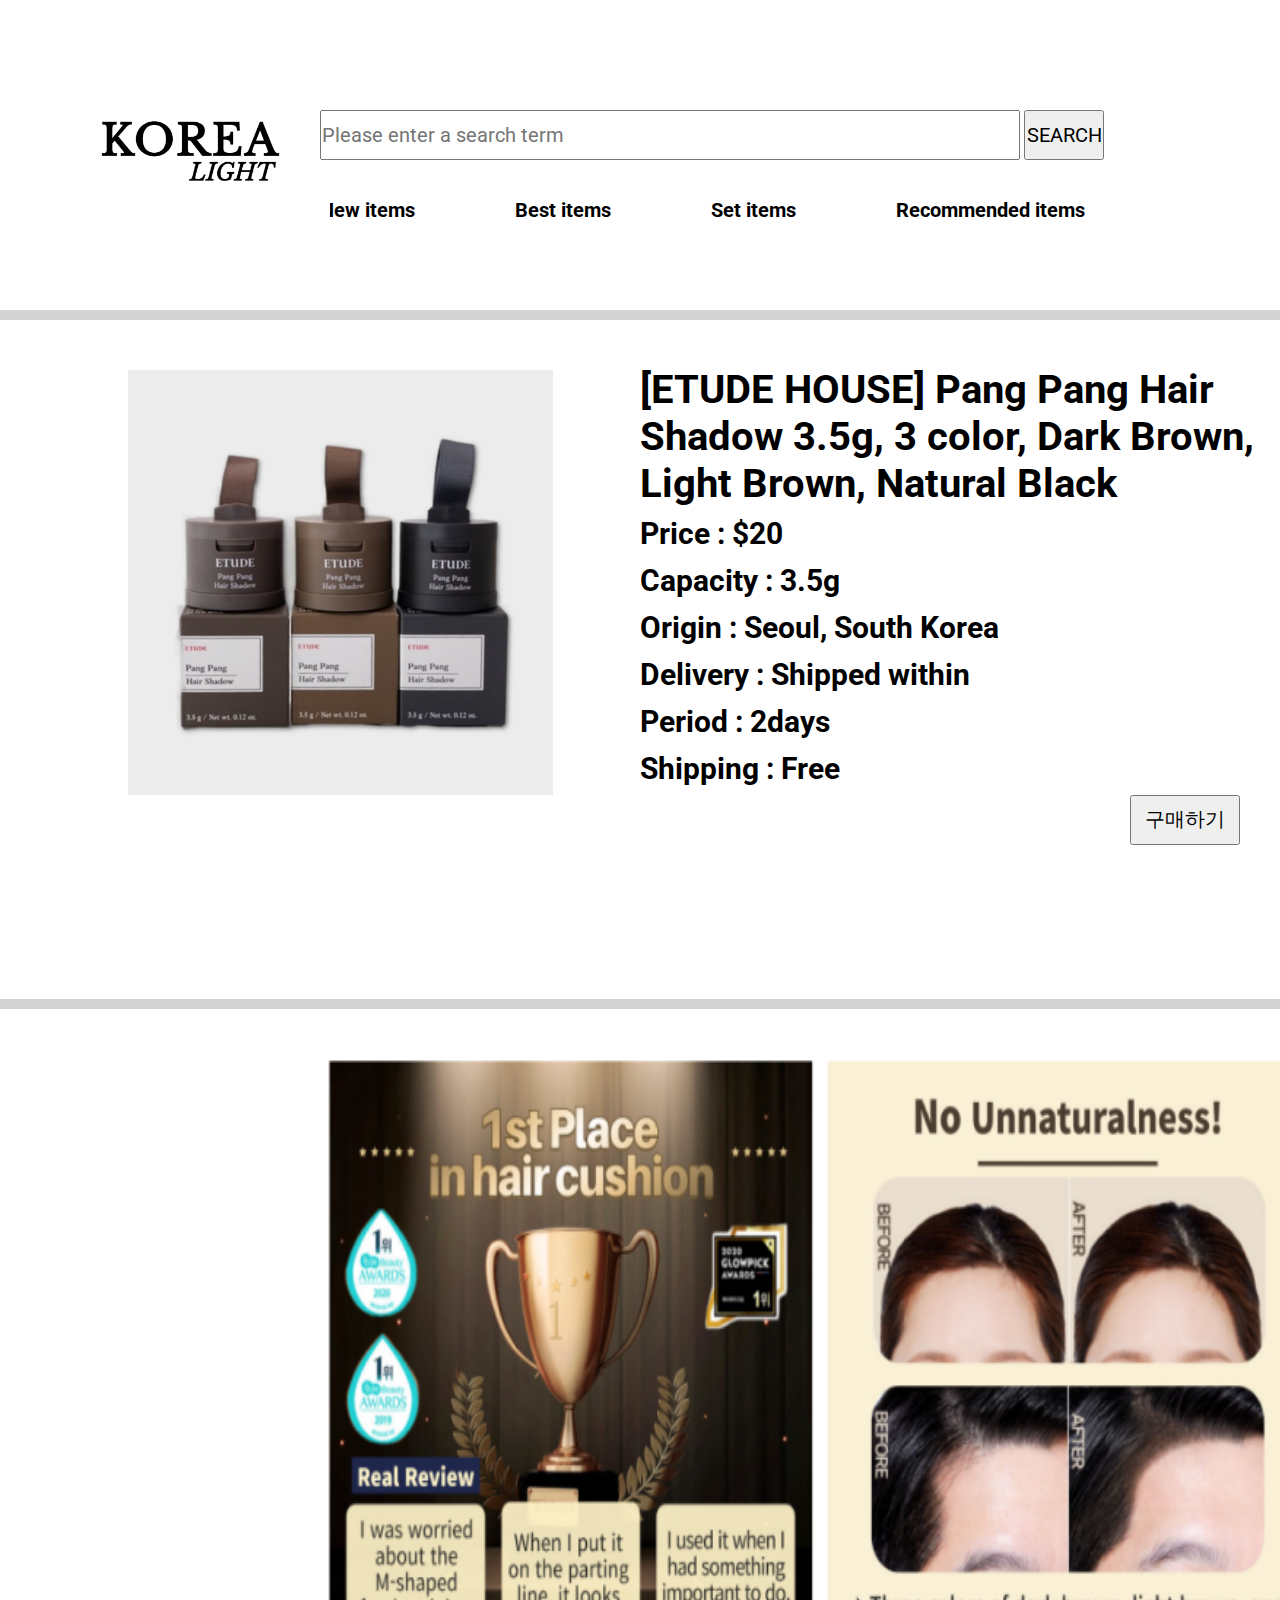
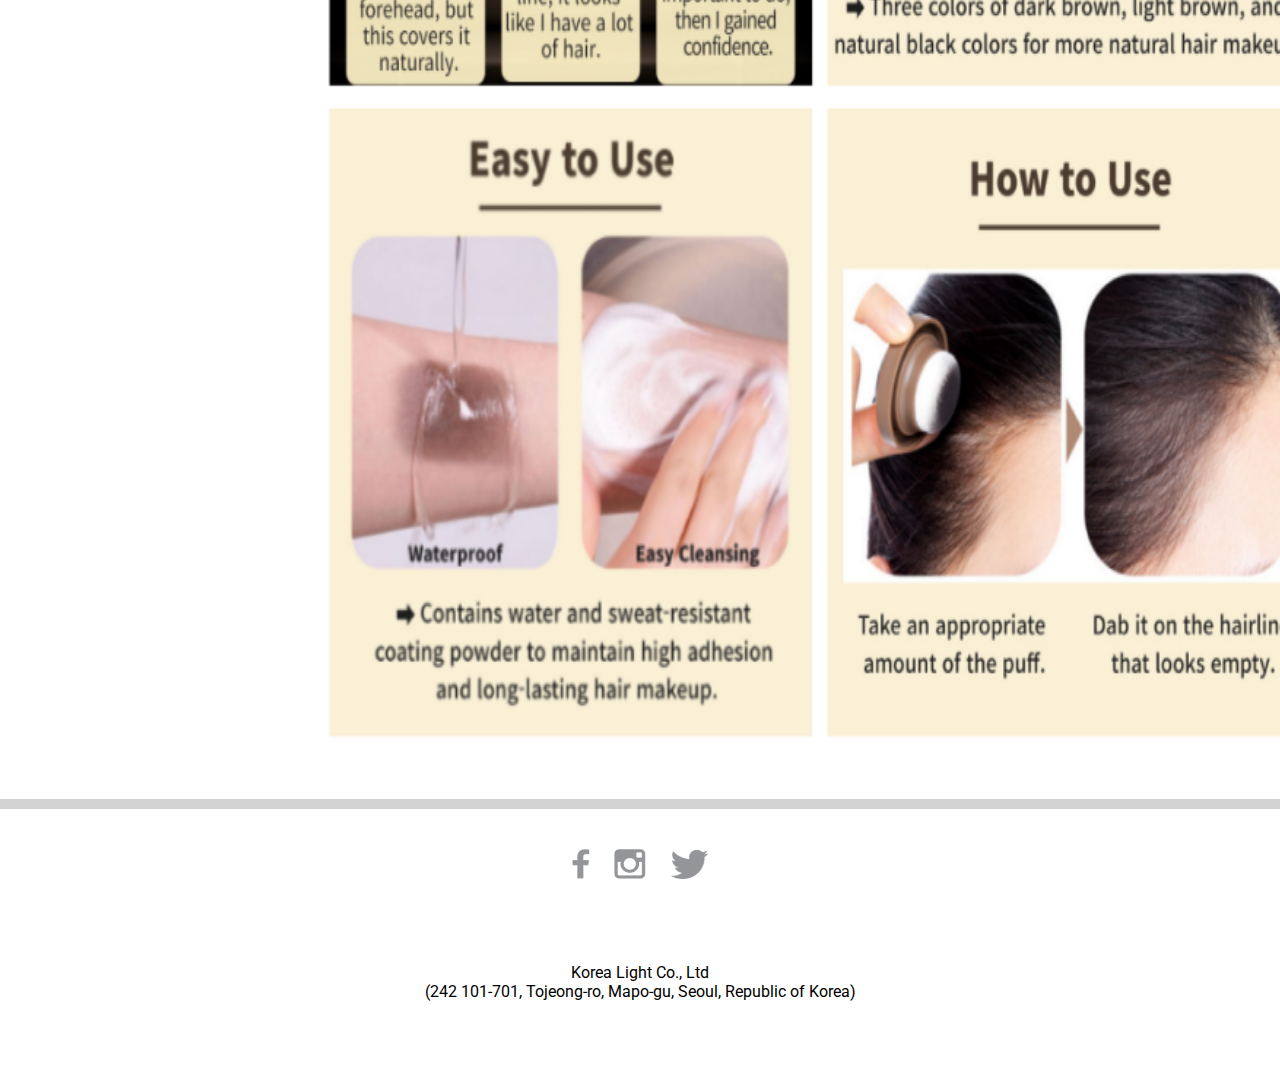
<file: week13003.html>
<!DOCTYPE html>
<html lang="ko-KR">
<head>
<tittle></tittle>    
<meta charset="UTF-8">
    
    <link rel="stylesheet" href="week11003.css">
    <link href="https://fonts.googleapis.com/css2?family=Roboto:wght@400;700&display=swap" rel="stylesheet">
</head>
<body>
<div class="navlogo">

<a class="logo" href="week13001.html">
            <img src="images\a1.jpg" alt="a1"><br><br>
        </a>


 </div>

<div class="search">
<form class="custom-form">
  <input type="search" placeholder="Please enter a search term" class="custom-search">
  <input type="submit" value="SEARCH" class="custom-search-button"v>
</form>
</div>
    <div class="navbar">
        
        <ul class="menu">
            <li><a href="week13002.html">New items</a></li>
            <li><a href="week13002.html">Best items</a></li>
            <li><a href="week13002.html">Set items</a></li>
            <li><a href="week13002.html">Recommended items</a></li>
        </ul>
    </div>

    <div class="bar">
</div>

<div class="Product_pic">
<img src="images\a6.jpg">
</div>


<div class="Product_info">
<a class="a1"><br>[ETUDE HOUSE] Pang Pang Hair Shadow 3.5g, 3 color, Dark Brown, Light Brown, Natural Black<br></a>
<a class="a2">Price : $20<br> Capacity : 3.5g <br> Origin : Seoul, South Korea <br>
Delivery : Shipped within <br> Period : 2days <br> Shipping : Free</a>
  <input type="submit" value="구매하기" class="custom-buy-button"v>

</div>
 <div class="bar">

</div>
<br><br><br><br><br><br><br><br><br><br><br><br><br><br><br><br><br><br><br><br><br><br><br><br><br><br><br><br><br><br><br><br><br><br><br><br><br><br><br><br><br><br><br><br><br><br><br><br><br><br><br><br><br><br><br><br><br><br><br><br>
<div class="Product_detail">
<img src="images\c4.png">
</div>

    <div class="bar">
</div>
    <div class="footer">
        <a href="#"><img src="images\b1.png" alt="facebook"></a>
        <a href="#"><img src="images\b2.png" alt="instagram"></a>
        <a href="#"><img src="images\b3.png" alt="twitter"></a>
    </div>
<div class="footer2">
Korea Light Co., Ltd <br>
(242 101-701, Tojeong-ro,  Mapo-gu, Seoul, Republic of Korea)
   </div>

</body>
</html>

    </div>
    </style>
</file>
<file: week11003.css>
*{
    box-sizing: border-box;
    margin: 0;
    padding: 0; 
    font-family: 'Roboto', sans-serif;
}


.navlogo{
    height: 30px;
    /*background-color: red;*/
}

.navlogo .logo{
    float: top;
    margin-left: 30px;
    line-height: 100px;

}

.navlogo .logo img{
    height: 300px;
    vertical-align: center;
}

.navbar .menu{
    float:center;
margin-left: 25%;
margin-right: auto;
    list-style: none;
}

.navbar .menu li{
    float: left;
    margin-right: 100px;
    line-height: 100px;

}

.navbar .menu a{
    font-size: 20px;
    font-weight: bold;
    text-decoration: none;
    color: black;
}

.search .custom-form{
margin-left: 25%;
margin-top: 80px;
}

.search .custom-form .custom-search{
font-size: 20px;
    width: 700px;
    height: 50px;

}

.search .custom-form .custom-search-button{
font-size: 20px;
    width: 80px;
    height: 50px;

}

.bar{
    height:10px;
    background-size: cover;
    background-color: lightgrey;
    background-position: center;
margin-top: 150px;
}

.Product_pic img{
    position: relative;
    bottom: 0px;
	top:50px;
    width: 425px;
    height: 425px;
margin-left: 10%;
}

.Product_info input{
    width: 110px;
    height: 50px;
margin-left: 70%;
}

.Product_info .custom-buy-button{
font-size: 20px;

}


.Product_info {
position: relative;
  bottom: 430px;
width:700px;
height: 100px;
  font-size: 40px;
    font-weight: bold;
    text-decoration: none;
margin-left:50%;
    color: black;
}


.Product_info .a2{
  font-size: 30px;
    text-decoration: none;
text-allign: center;
    color: black;
}

.Product_detail {
position: relative;
left: 25%;
bottom: 1100px;
width:700px;
height: 100px;
    color: black;
}
.Product_detail img{
width:1000px;
height: 1300px;
    color: black;
}
.footer {
    text-align: center;
    margin-top: 40px;
    margin-bottom: 80px;
}
.footer a{
    margin-left: 10px;
    margin-right: 10px;
}

.footer img{
    height: 30px;
}

.footer2 {
    text-align: center;
    margin-top: 40px;
    margin-bottom: 80px;
}
</file>
